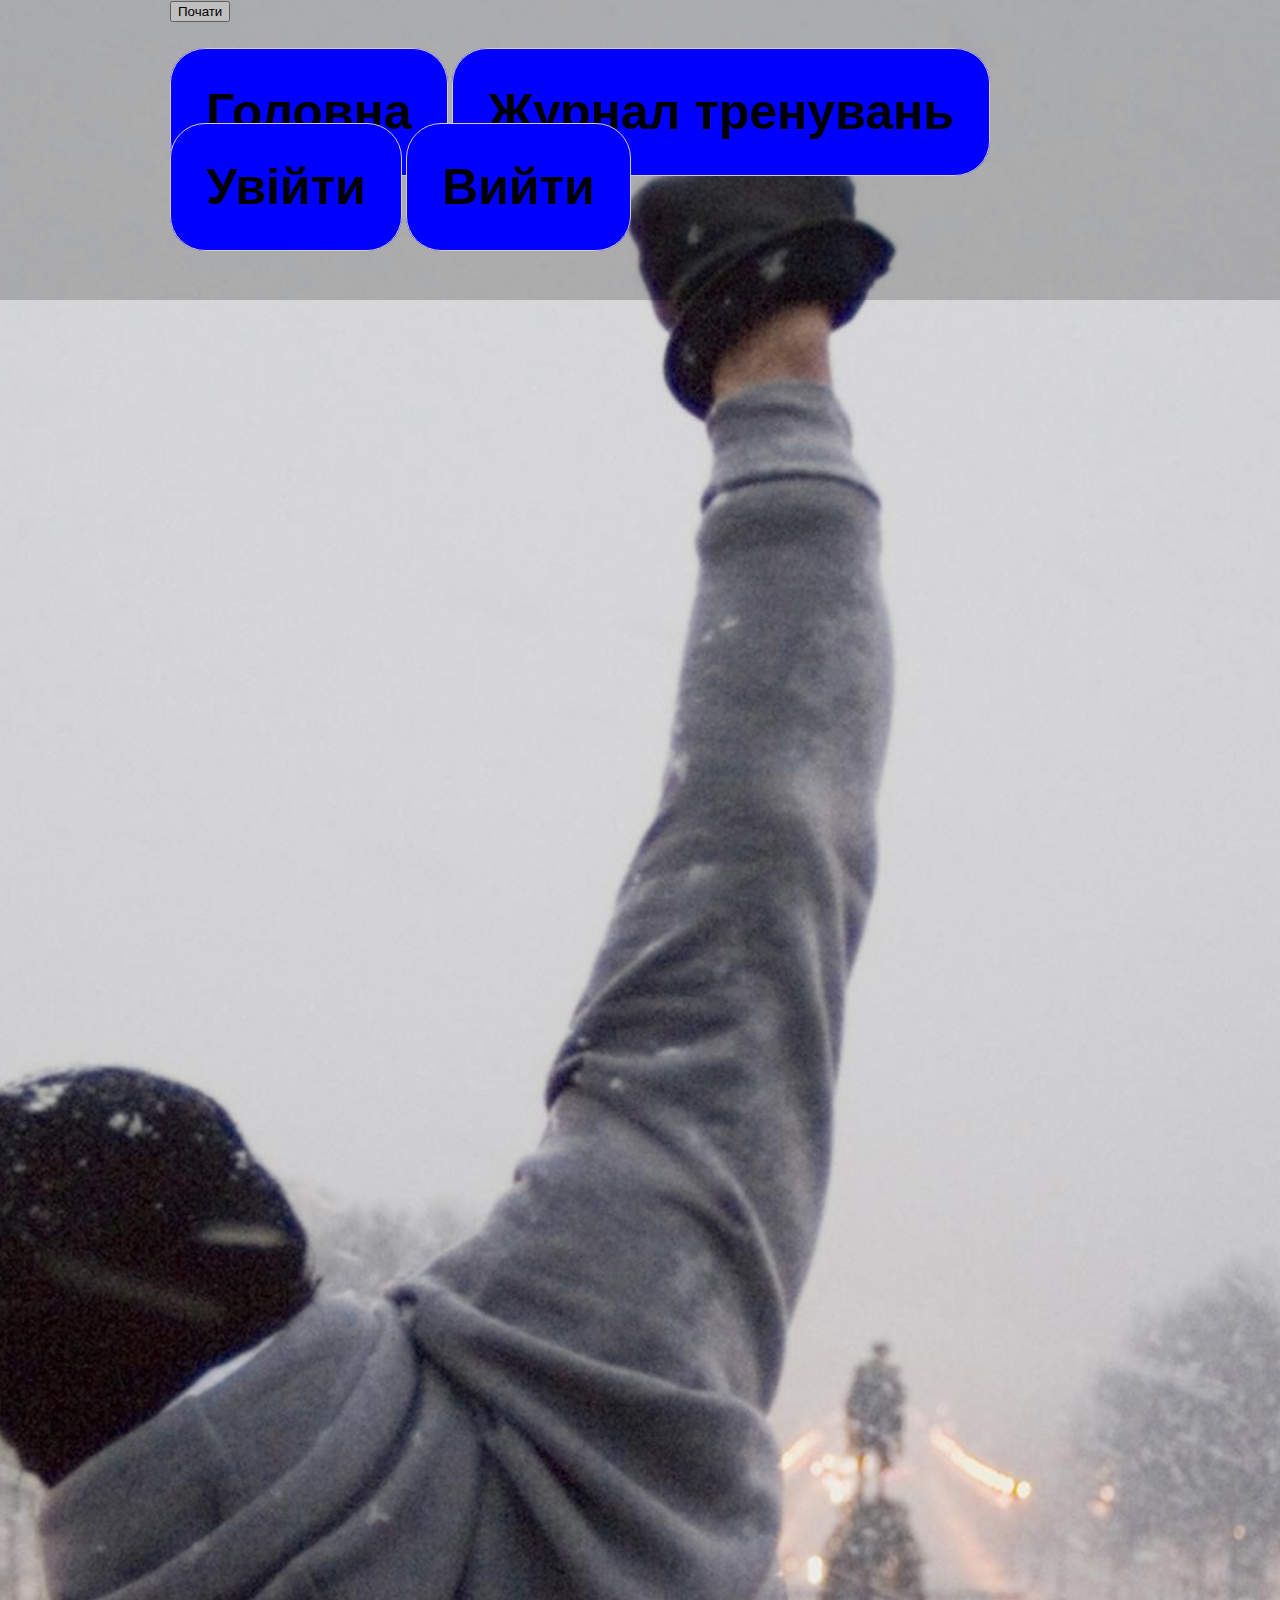
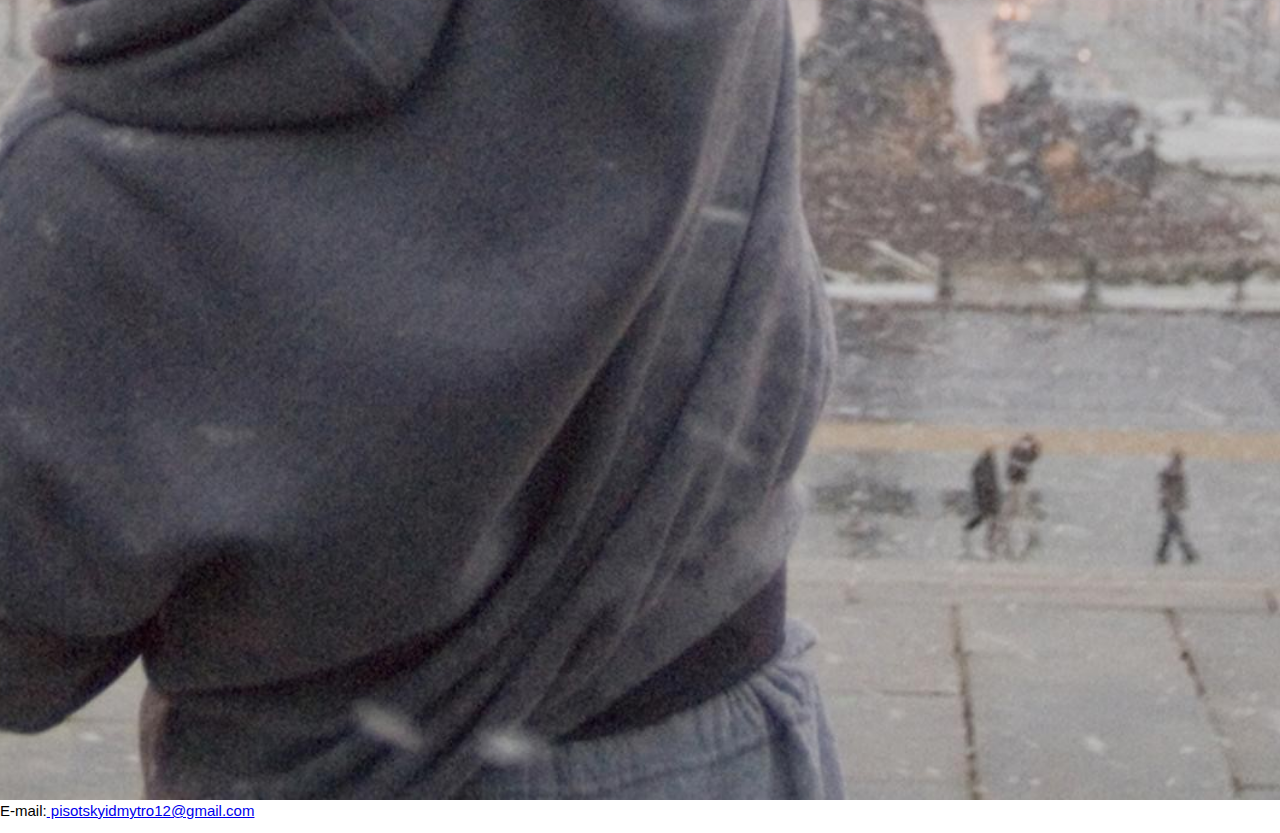
<file: index.html>
<!DOCTYPE html>
<html>
    <head>
        <meta charset="utf-8">
        <link rel="stylesheet" href="style.css">
        <title>Training log</title>
        <body>
            <div class="header">
                <div class="container">
                    <div class="header__inner">
                        <div class="nav">
                            <a class="nav__link nav--home" href="#">Головна</a>
                            <a class="nav__link" href="#">Журнал тренувань</a>
                            <a class="nav__link" href="#">Увійти</a>
                            <a class="nav__link nav--exit" href="#">Вийти</a>
                        </div>
                    </div>
                </div>
            </div> <!--header-->
            <div class="intro">
                <div class="container">
                    <div class="begin">
                        <button class="begin__button">Почати</button>
                    </div>
                </div>
            </div> <!--intro-->
            <div class="footer">
                <div class="footer__author">
                    <p>E-mail:<a href="mailto:pisotskyidmytro12@gmail.com"> pisotskyidmytro12@gmail.com</a></p>
                </div>
            </div>
        </body>
    </head>
</html>
</file>
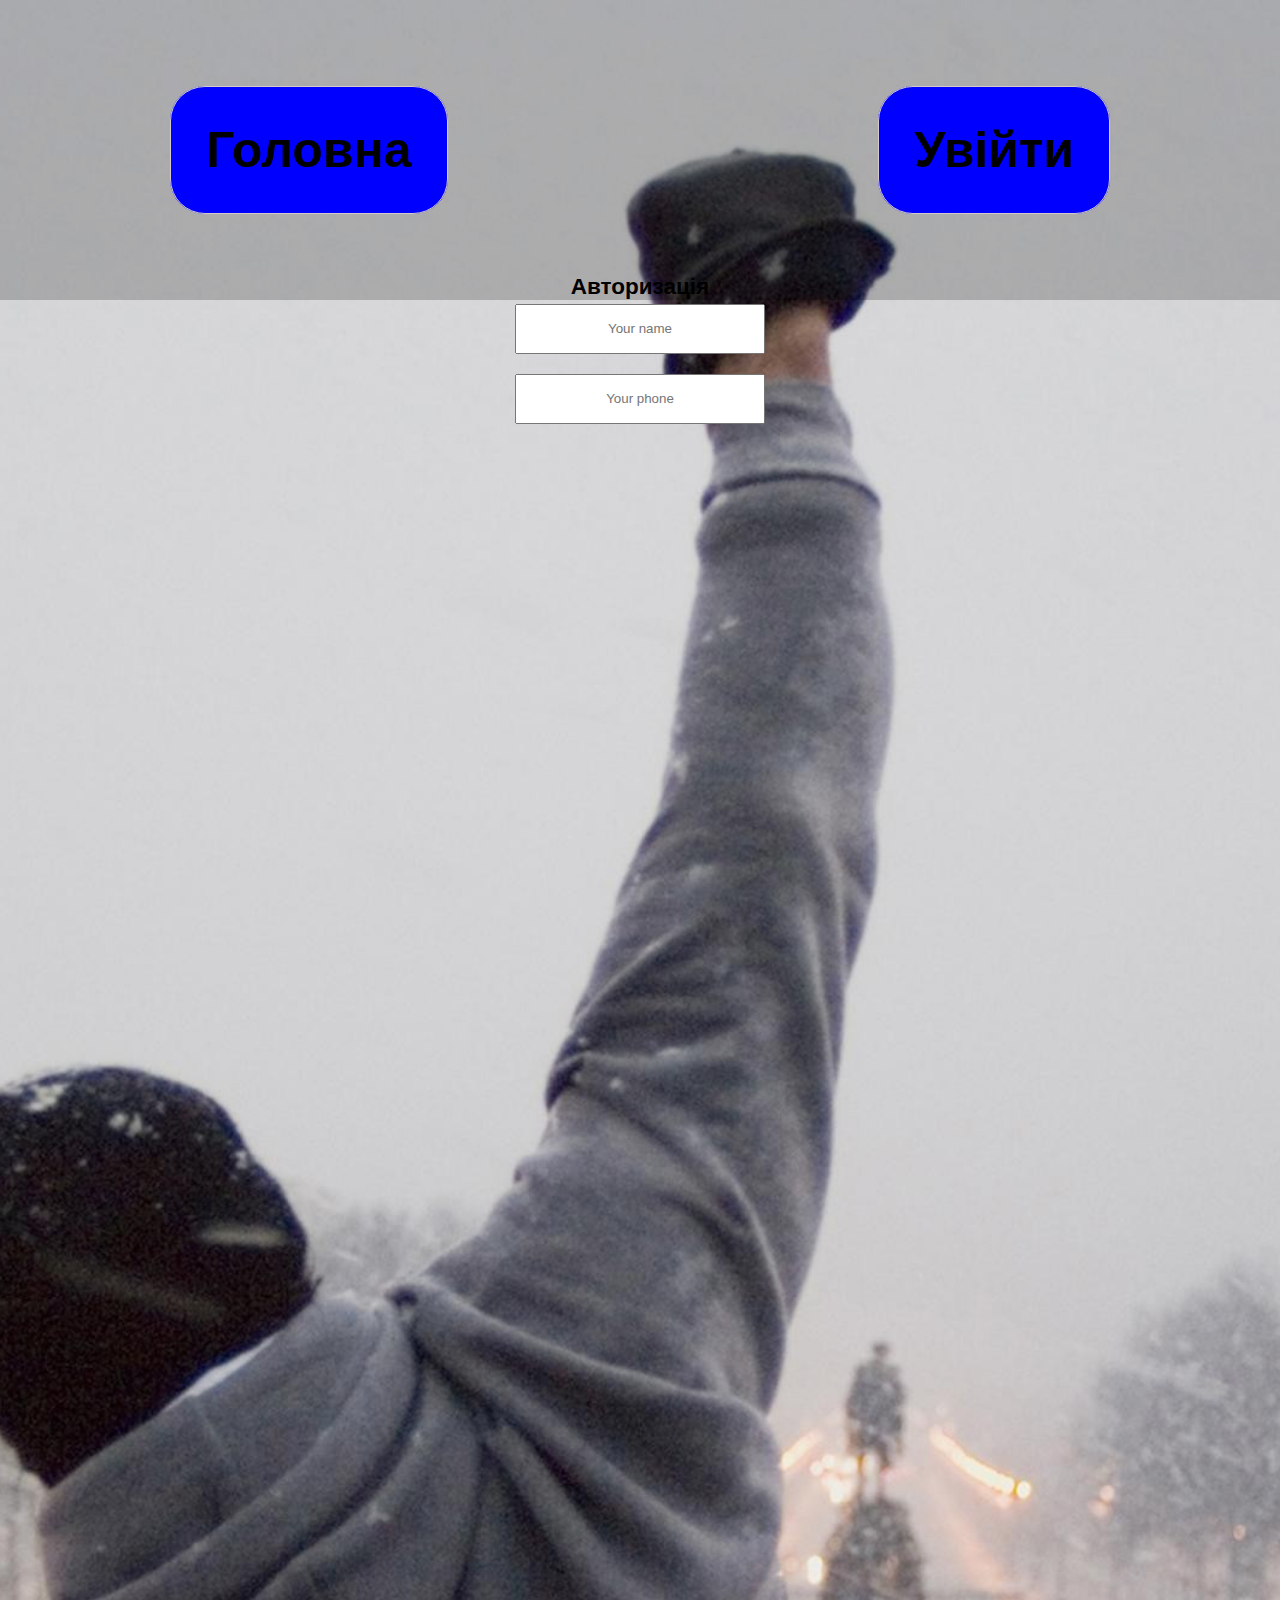
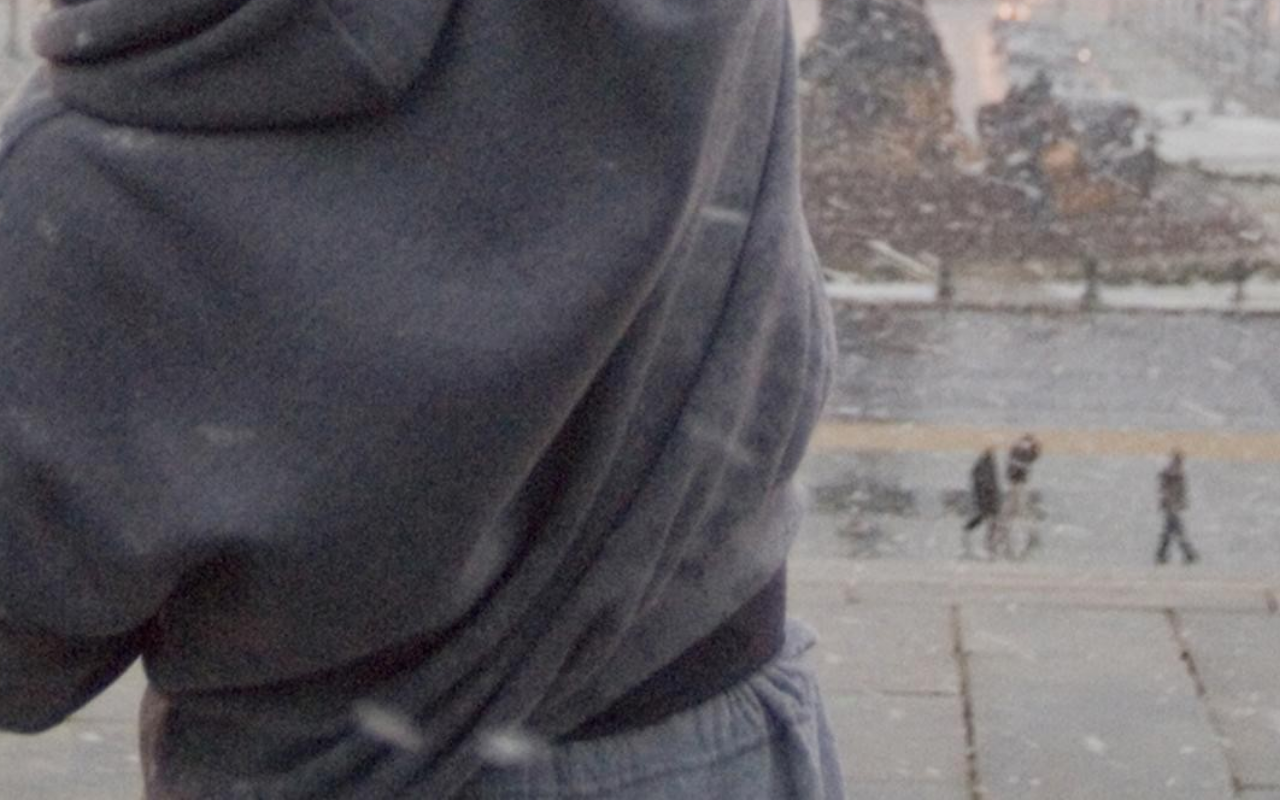
<file: access.html>
<!DOCTYPE html>
<html>
    <head>
        <meta charset="utf-8">
        <meta name="viewport" content="width=device-width, initial-scale=1">
        <link rel="stylesheet" href="style.css">
        <title>Training log</title>
    </head>
    <body>
        <header class="header"><!--header-->
            <div class="container">
                <div class="header__inner">
                    <nav class="nav__log">
                        <a class="nav__link" href="index.html">Головна</a>
                    </nav>
                    <nav class="nav__access">
                        <a class="nav__link" href="access.html">Увійти</a>
                    </nav>
                </div>
            </div>
        </header><!--/header-->
        <div class="intro"><!--intro-->
            <div class="container">
                
                    <form class="form" action="/" method="post">
                        <h2>Авторизація</h2>
                        <div class="form_group">
                            <input class="input" type="email" autocomplete="off" name="email" placeholder="Your name">
                        </div>
                        <div class="form_group">
                            <input class="input" type="password" autocomplete="off" name="password" placeholder="Your phone">
                        </div>
                    </form>
            </div>
        </div><!--/intro-->
       <!--<footer class="footer">
        <div class="container">
            <div class="footer__author">
                <p>E-mail:<a class="nav__link author" href="mailto:pisotskyidmytro12@gmail.com"> pisotskyidmytro12@gmail.com</a></p>
            </div>
        </div>
       </footer>-->
    </body>
</html>
</file>
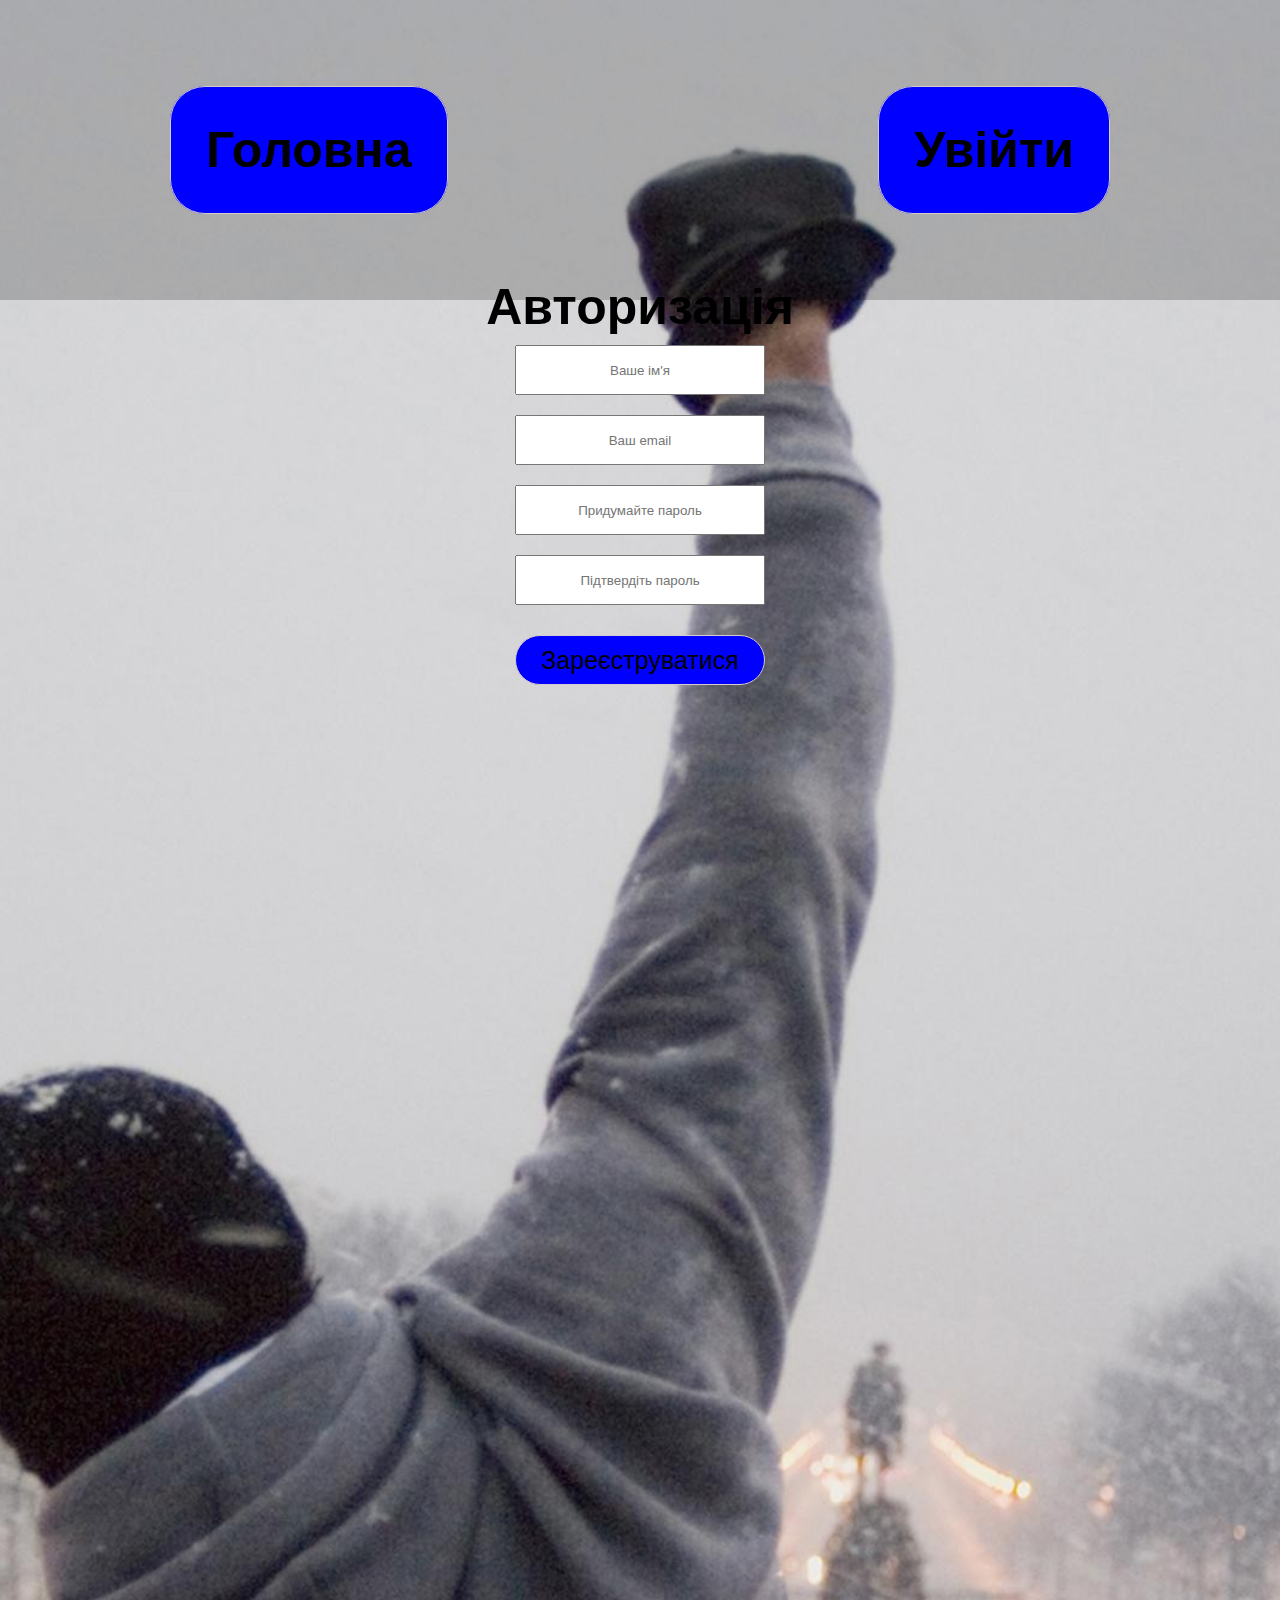
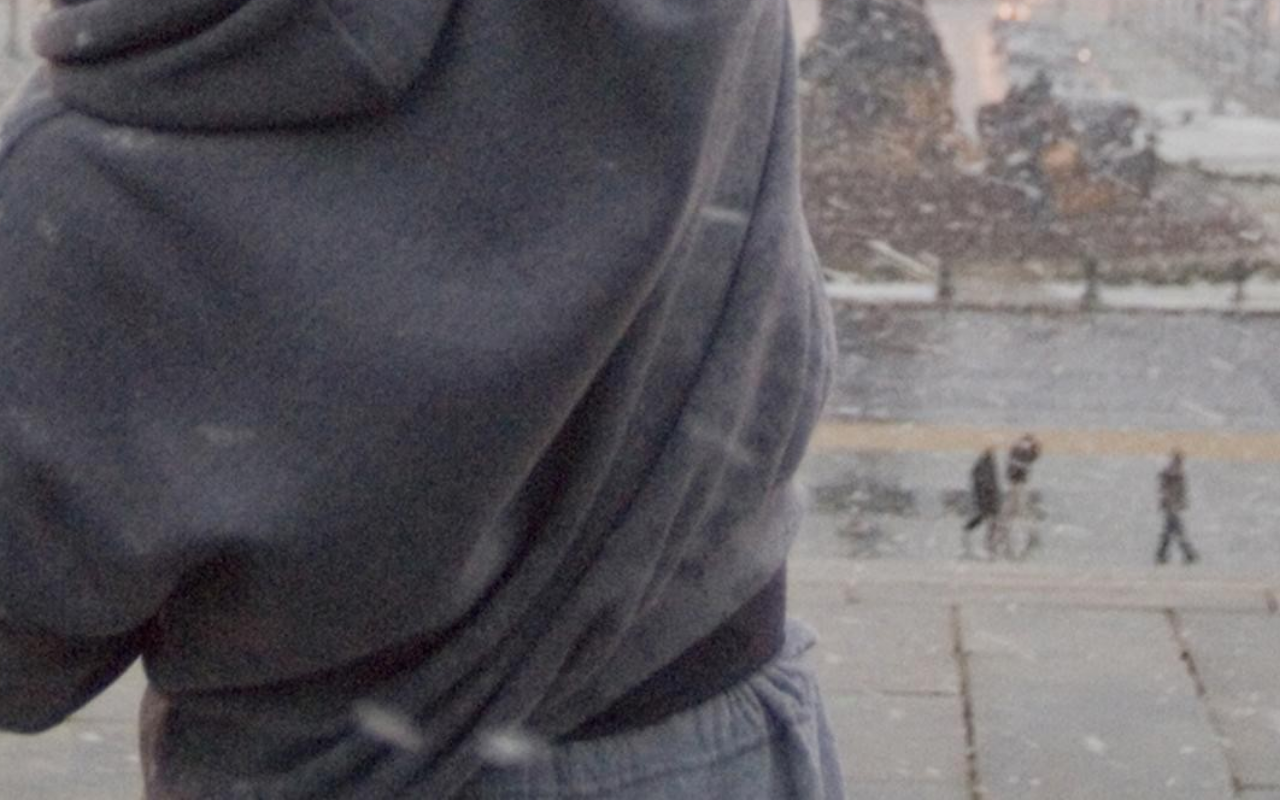
<file: access_form.html>
<!DOCTYPE html>
<html>
    <head>
        <meta charset="utf-8">
        <meta name="viewport" content="width=device-width, initial-scale=1">
        <link rel="stylesheet" href="style.css">
        <title>Training log</title>
    </head>
    <body>
        <header class="header"><!--header-->
            <div class="container">
                <div class="header__inner">
                    <nav class="nav__log">
                        <a class="nav__link" href="index.html">Головна</a>
                    </nav>
                    <nav class="nav__access">
                        <a class="nav__link" href="access.html">Увійти</a>
                    </nav>
                </div>
            </div>
        </header><!--/header-->
        <div class="intro"><!--intro-->
            <div class="container">
                    <form class="form" action="/" method="post">
                        <h2 class="form__title">Авторизація</h2>
                        <div class="form_group">
                            <input class="input" type="text" autocomplete="off" name="name" placeholder="Ваше ім'я">
                        </div>
                        <div class="form_group">
                            <input class="input" type="email" autocomplete="off" name="email" placeholder="Ваш email">
                        </div>
                        <div class="form_group">
                            <input class="input" type="password" autocomplete="off" name="password" placeholder="Придумайте пароль">
                        </div>
                        <div class="form_group">
                            <input class="input" type="password" autocomplete="off" name="password" placeholder="Підтвердіть пароль">
                        </div>
                        <button class="form__btn" type="submit">
                            <span>Зареєструватися</span>
                        </button>
                    </form>
            </div>
        </div><!--/intro-->
       <!--<footer class="footer">
        <div class="container">
            <div class="footer__author">
                <p>E-mail:<a class="nav__link author" href="mailto:pisotskyidmytro12@gmail.com"> pisotskyidmytro12@gmail.com</a></p>
            </div>
        </div>
       </footer>-->
    </body>
</html>
</file>
<file: style.css>
html {
    font-size: 15px;
}

body {
    margin: 0;

    font-family: Arial, Helvetica, sans-serif;
    font-size: 1rem;
    line-height: 1.5;

    
}

*,
*:before,
*:after {
    box-sizing: border-box;
}

h1, h2, h3, h4, h5, h6 {
    margin: 0;
}

p {
    margin: 0 0 10px;
}

/*===============container==================*/

.container {
    width: 100%;
    max-width: 1040px;
    margin: 0 auto;
    padding: 0 50px;
}

/*===============header==================*/

.header {
    height: 300px;

    background-color: rgba(0, 0, 0, 0.2);

    position: fixed;
    top: 0;
    left: 0;
    right: 0;
    z-index: 1000;

}

.header__inner {
    height: 300px;
    display: flex;
    justify-content: space-between;
    align-items: center;
}

/*==============nav__link=================================*/

.nav__link {
    font-size: 50px;
    text-decoration: none;
    color: black;
    font-weight: 700;

    padding: 35px;
    border: 1px solid rgb(214, 203, 203);
    border-radius: 35px;
    background-color: blue;
}

.nav__link:active {
    color: rgb(4, 4, 184);
    
}


/*==============intro=================================*/

.intro {
    height: 2400px;

    background: url(img/zima-sneg-rokki.jpg) center no-repeat;
    background-size: cover;
    
}

.intro__inner {
    height: 2000px;
    display: flex;
   
    justify-content: center;
    align-items: center;
}/*==============form=================================*/

.form {
   display: block;
   position: relative;
   text-align: center;
   top: 30vh;

   
}


.form_group {
    margin-bottom: 20px;
}



.form__title {
    font-size: 50px;
    
}




.input {
  width: 250px;
  height: 50px;
  text-align: center;

  
}

.form__btn {
    width: 250px;
    height: 50px;
    text-align: center;

    margin-top: 10px;
}

.form__btn {
    font-size: 25px;
    
    border: 1px solid rgb(214, 203, 203);
    border-radius: 35px;
    background-color: blue;
}




/*==============footer=================================*/

/*.footer {
    height: 200px;

    background-color: rgba(0, 0, 0, 0.2);

    position: fixed;
    bottom: 0;
    left: 0;
    right: 0;
    z-index: 1000;
}

.footer__author {
    height: 200px;

    display: flex;
    justify-content: center;
    align-items: center;
}

.author {
    font-size: 30px;
}*/
</file>
